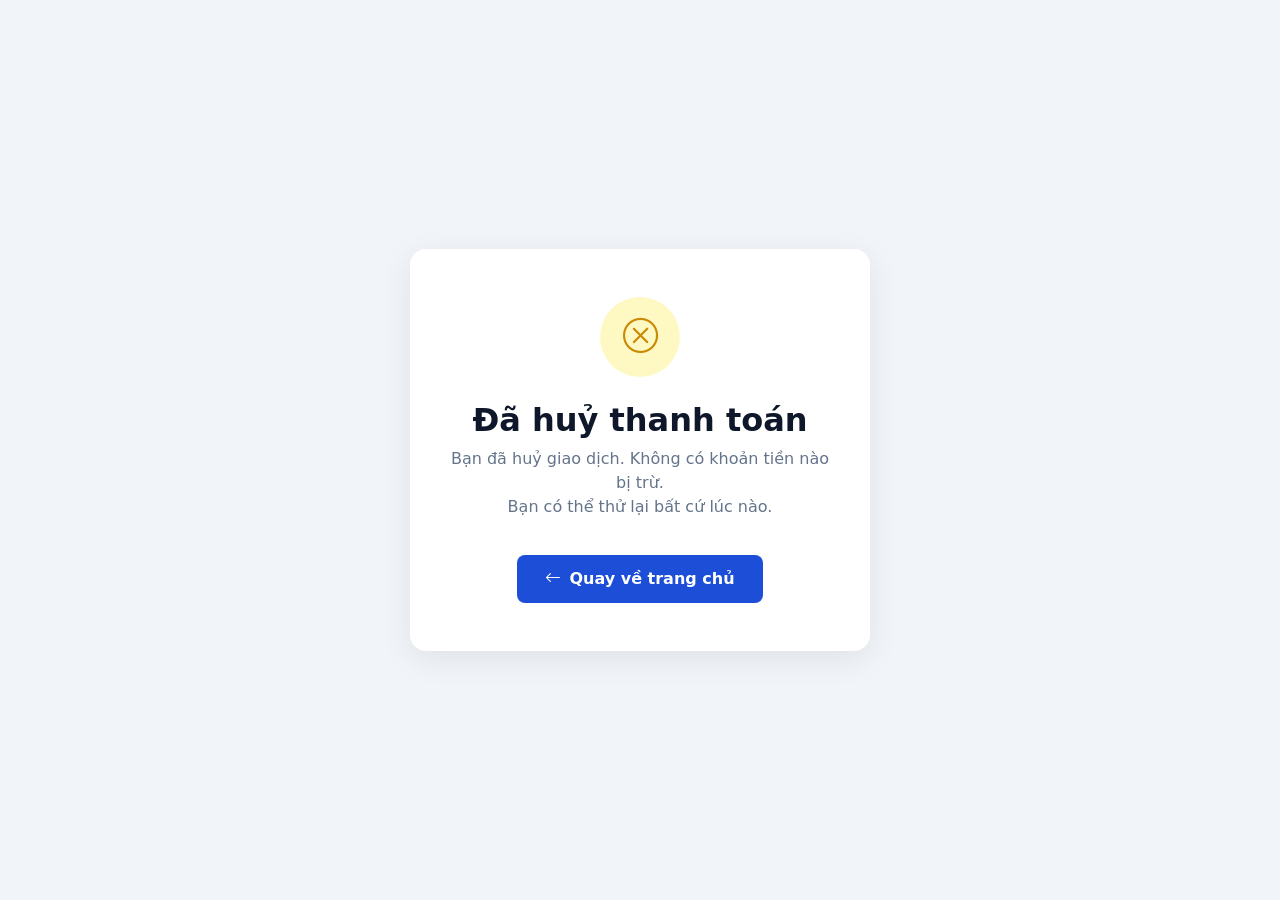
<file: wwwroot/payment-cancel.html>
<!DOCTYPE html>
<html lang="vi">
<head>
  <meta charset="UTF-8" />
  <meta name="viewport" content="width=device-width, initial-scale=1.0" />
  <title>Đã huỷ thanh toán — CV Builder Pro</title>
  <link rel="stylesheet" href="https://cdn.jsdelivr.net/npm/bootstrap@5.3.3/dist/css/bootstrap.min.css" />
  <link rel="stylesheet" href="https://cdn.jsdelivr.net/npm/bootstrap-icons@1.11.3/font/bootstrap-icons.min.css" />
  <style>
    body { background: #f1f5f9; display: flex; align-items: center; justify-content: center; min-height: 100vh; }
    .card-wrap { background: #fff; border-radius: 16px; padding: 48px 40px; max-width: 460px; width: 100%; text-align: center; box-shadow: 0 8px 32px rgba(0,0,0,.08); }
    .icon-circle { width: 80px; height: 80px; border-radius: 50%; background: #fef9c3; display: flex; align-items: center; justify-content: center; margin: 0 auto 24px; font-size: 2.2rem; color: #ca8a04; }
    h2 { font-weight: 700; color: #0f172a; margin-bottom: 8px; }
    p { color: #64748b; }
    .btn-home { background: #1d4ed8; color: #fff; border: none; border-radius: 8px; padding: 12px 28px; font-weight: 600; font-size: 1rem; cursor: pointer; text-decoration: none; display: inline-block; margin-top: 20px; }
    .btn-home:hover { background: #1e40af; color: #fff; }
  </style>
</head>
<body>
  <div class="card-wrap">
    <div class="icon-circle"><i class="bi bi-x-circle"></i></div>
    <h2>Đã huỷ thanh toán</h2>
    <p>Bạn đã huỷ giao dịch. Không có khoản tiền nào bị trừ.<br>Bạn có thể thử lại bất cứ lúc nào.</p>
    <a href="/" class="btn-home"><i class="bi bi-arrow-left me-2"></i>Quay về trang chủ</a>
  </div>
</body>
</html>
</file>
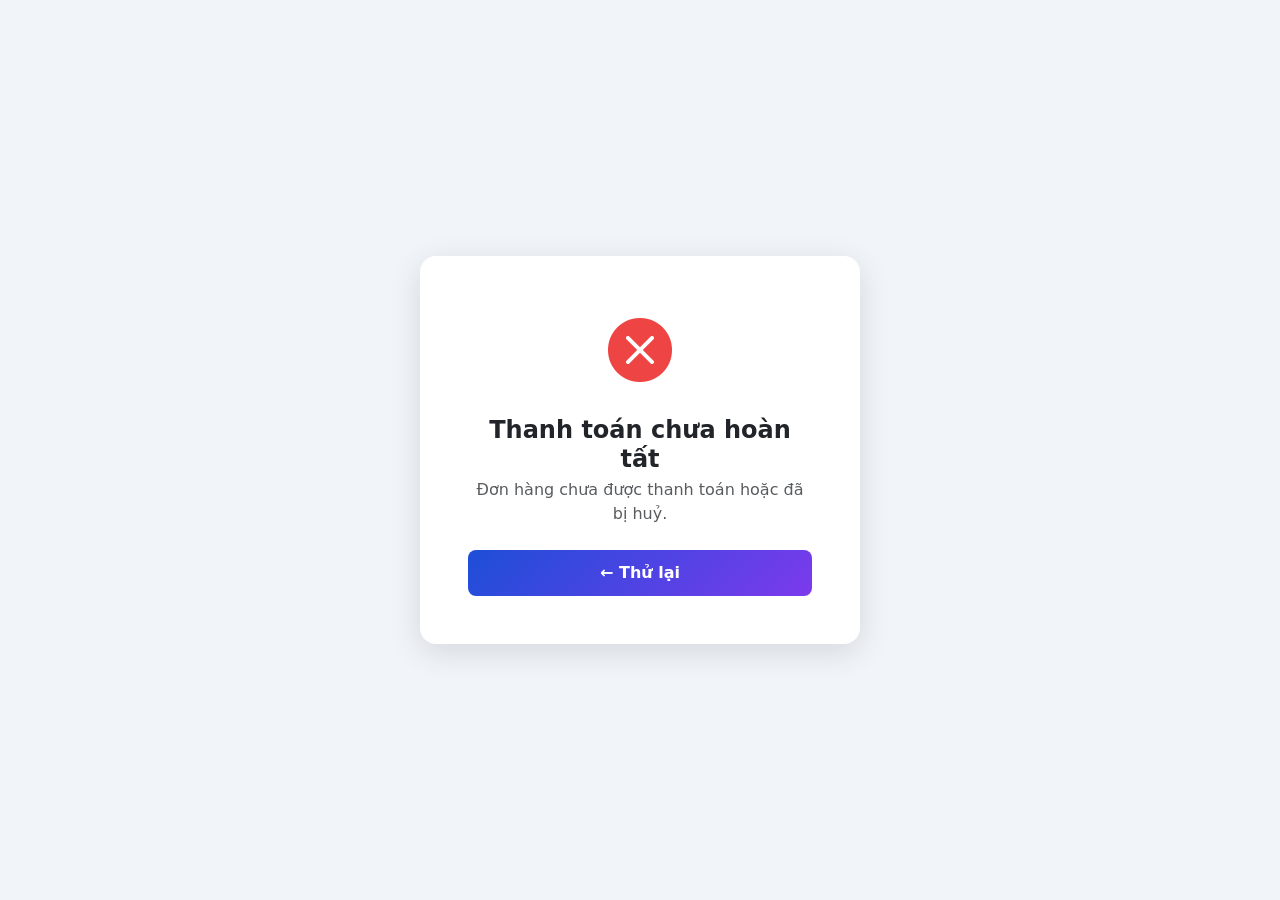
<file: wwwroot/payment-success.html>
<!DOCTYPE html>
<html lang="vi">
<head>
  <meta charset="UTF-8" />
  <meta name="viewport" content="width=device-width, initial-scale=1.0" />
  <title>Thanh toán thành công — CV Builder Pro</title>
  <link href="https://cdn.jsdelivr.net/npm/bootstrap@5.3.2/dist/css/bootstrap.min.css" rel="stylesheet" />
  <link href="https://cdn.jsdelivr.net/npm/bootstrap-icons@1.11.3/font/bootstrap-icons.min.css" rel="stylesheet" />
  <style>
    body { background:#f1f5f9; display:flex; align-items:center; justify-content:center; min-height:100vh; }
    .card { max-width:440px; width:100%; border:none; border-radius:16px; box-shadow:0 8px 32px rgba(0,0,0,.12); }
    .icon-ok  { font-size:4rem; color:#10b981; animation:pop .4s ease; }
    .icon-err { font-size:4rem; color:#ef4444; }
    .icon-spin{ font-size:3rem; color:#6366f1; animation:spin 1s linear infinite; }
    @keyframes pop  { 0%{transform:scale(0)} 80%{transform:scale(1.2)} 100%{transform:scale(1)} }
    @keyframes spin { to{transform:rotate(360deg)} }
    .btn-home { background:linear-gradient(135deg,#1d4ed8,#7c3aed); color:#fff; border:none;
                border-radius:8px; padding:11px 24px; font-weight:700; width:100%; }
    .btn-home:hover { opacity:.88; color:#fff; }
  </style>
</head>
<body>
<div class="card p-5 text-center">

  <div id="stateLoading">
    <i class="bi bi-arrow-repeat icon-spin d-block mb-3"></i>
    <h5>Đang xác minh thanh toán…</h5>
  </div>

  <div id="stateSuccess" style="display:none">
    <i class="bi bi-check-circle-fill icon-ok d-block mb-3"></i>
    <h4 class="fw-bold mb-1" id="successTitle">Thanh toán thành công! 🎉</h4>
    <p class="text-muted mb-4" id="successDesc">Tài khoản đã được kích hoạt.</p>
    <a href="/" class="btn-home text-decoration-none d-block">Quay lại tạo CV →</a>
  </div>

  <div id="stateFail" style="display:none">
    <i class="bi bi-x-circle-fill icon-err d-block mb-3"></i>
    <h4 class="fw-bold mb-1">Thanh toán chưa hoàn tất</h4>
    <p class="text-muted mb-4">Đơn hàng chưa được thanh toán hoặc đã bị huỷ.</p>
    <a href="/" class="btn-home text-decoration-none d-block">← Thử lại</a>
  </div>

</div>
<script>
  const STORAGE_KEY_JWT = 'cvbJwt';

  // PayOS appends ?orderCode=xxx&status=PAID to the returnUrl.
  // IMPORTANT: We never trust the URL params directly — always verify with the backend.
  const params    = new URLSearchParams(location.search);
  const orderCode = params.get('orderCode');

  // Retrieve plan stored in sessionStorage before the PayOS redirect
  const plan = sessionStorage.getItem('cvbPaymentPlan') || 'pro';

  function authHeaders() {
    const token = localStorage.getItem(STORAGE_KEY_JWT);
    return token ? { 'Authorization': `Bearer ${token}` } : {};
  }

  async function verify() {
    if (!orderCode) { show('stateFail'); return; }

    try {
      const res = await fetch('/api/payment/verify?orderCode=' + encodeURIComponent(orderCode), {
        headers: authHeaders(),
      });
      if (!res.ok) throw new Error('verify failed');
      const data = await res.json();
      if (data.paid) { await markSuccess(plan); return; }
    } catch (_) {}

    show('stateFail');
  }

  async function markSuccess(activatedPlan) {
    sessionStorage.removeItem('cvbPaymentPlan');

    // Refresh JWT — server has already upgraded the plan in DB
    // Re-fetch user so future page loads get the correct plan from the server
    try {
      const meRes = await fetch('/api/auth/me', { headers: authHeaders() });
      if (meRes.ok) {
        // The fresh plan comes from the DB via JWT — no localStorage needed
        // Just ensure the old premium localStorage keys are cleared
        localStorage.removeItem('cvbPremium_v1');
        localStorage.removeItem('cvbPlan_v1');
      }
    } catch (_) {}

    const planLabel = activatedPlan === 'business' ? 'Business' : 'Pro';
    document.getElementById('successTitle').textContent = `Kích hoạt ${planLabel} thành công! 🎉`;
    document.getElementById('successDesc').innerHTML =
      `Tài khoản <strong>${planLabel}</strong> đã được kích hoạt.<br>Xuất PDF không giới hạn, không watermark.`;

    show('stateSuccess');
  }

  function show(id) {
    document.getElementById('stateLoading').style.display = 'none';
    document.getElementById(id).style.display = '';
  }

  verify();
</script>
</body>
</html>
</file>
